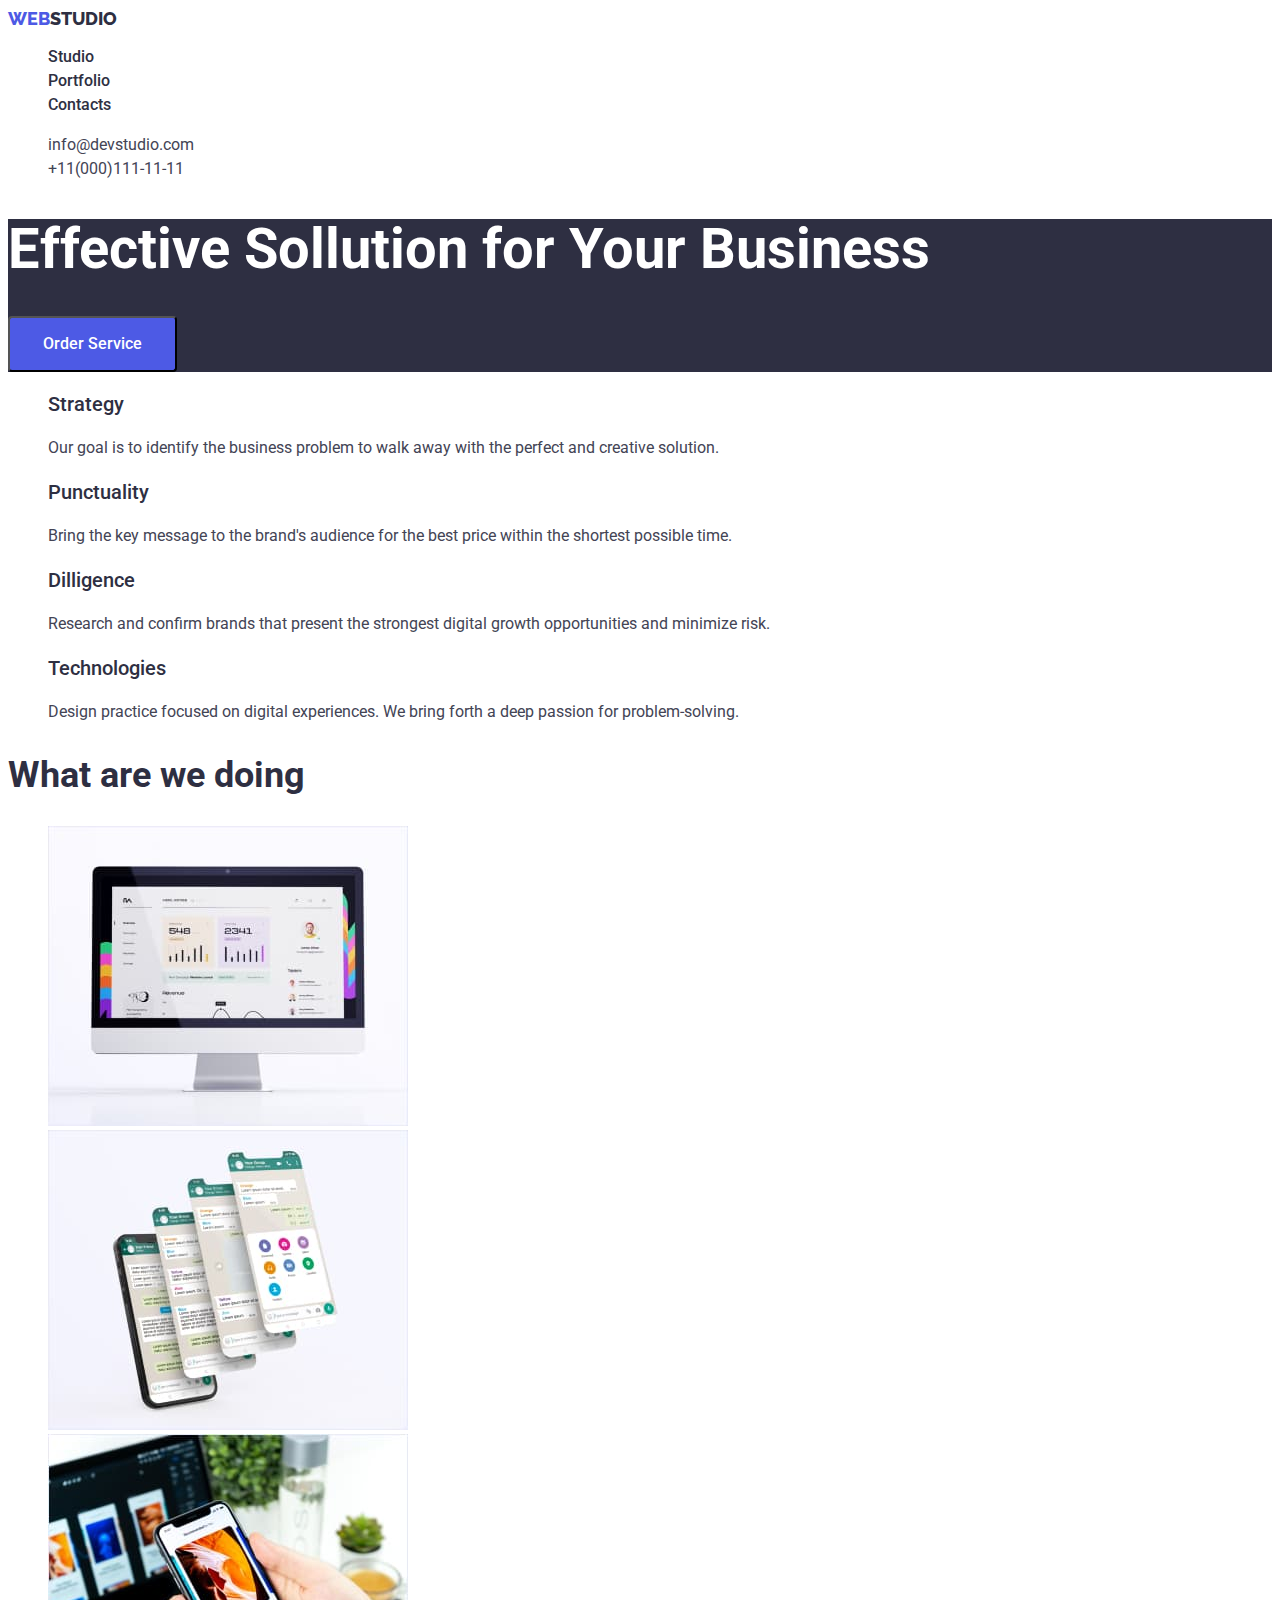
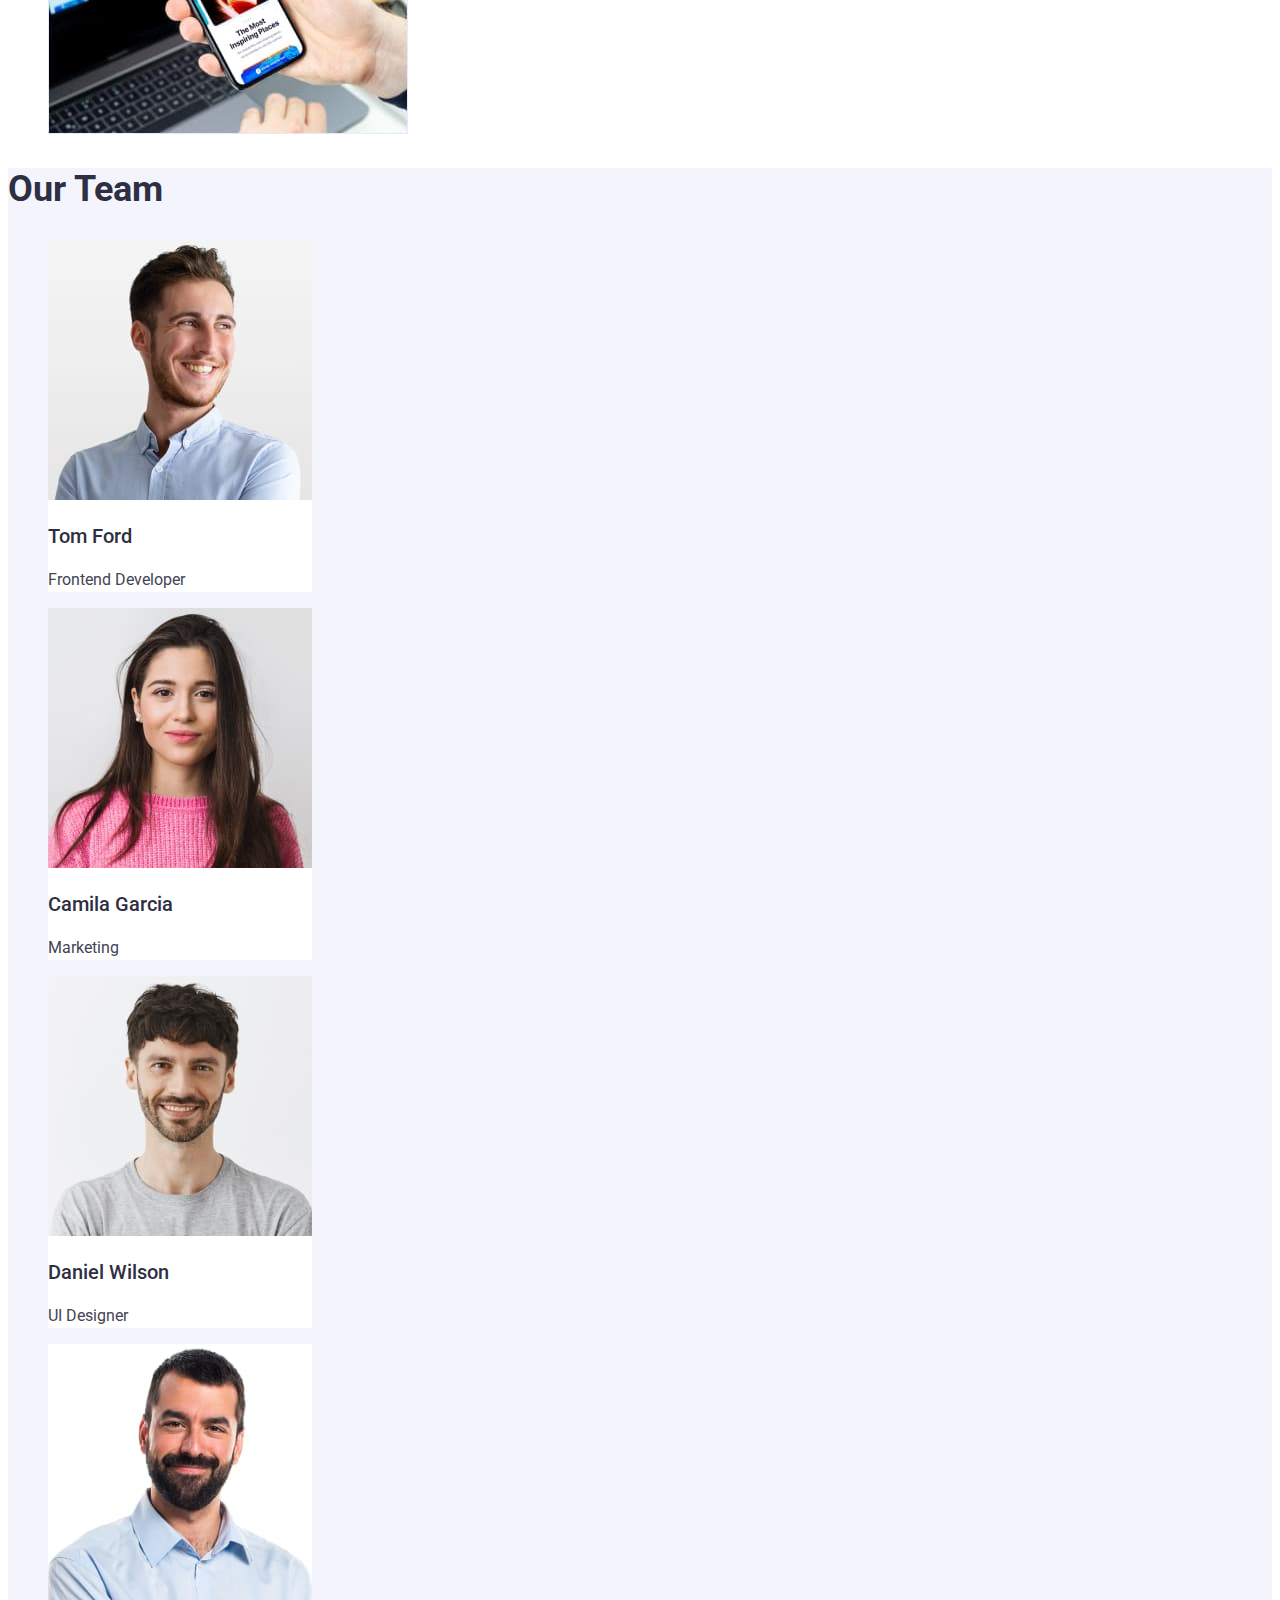
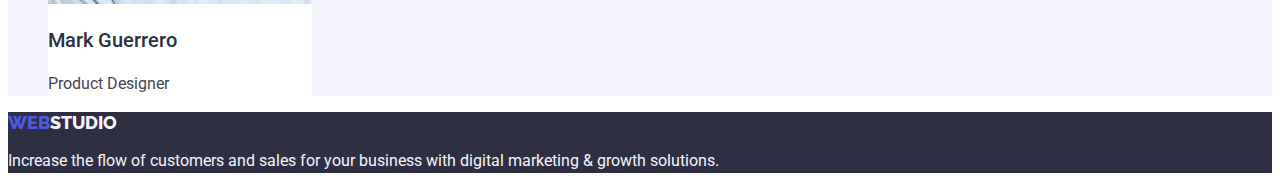
<file: index.html>
<!DOCTYPE html>
<html lang="en">
  <head>
    <meta charset="UTF-8" />
    <meta name="viewport" content="width=device-width, initial-scale=1.0" />
    <title>Document</title>
    <link rel="preconnect" href="https://fonts.googleapis.com">
    <link rel="preconnect" href="https://fonts.gstatic.com" crossorigin>
    <link
      href="https://fonts.googleapis.com/css2?family=Lobster&family=Raleway:wght@800&family=Roboto:wght@400;500;700&display=swap"
      rel="stylesheet">
    <link rel="stylesheet" href="./css/styles.css">
  </head>
  <body>
    <header class="page-header">
      <nav class="header-nav">
      <a class="link logo" href="./index.html"><span>web</span>studio</a>
      <ul class="list menu">
        <li class="menu-item"><a class="menu-link link" href="./index.html">Studio</a></li>
        <li class="menu-item"><a class="menu-link link" href="./portfolio.html">Portfolio</a></li>
        <li class="menu-item"><a class="menu-link link" href="">Contacts</a></li>
      </ul>
      <address>
        <ul class="list">
          <li><a class="contact link" href="mailto:info@devstudio.com">info@devstudio.com</a></li>
          <li><a class="contact link" href="tel:+110001111111">+11(000)111-11-11</a></li>
        </ul>
      </address>
      </nav>
    </header>

    <main>
      <section class="section-one">
        <h1>Effective Sollution for Your Business</h1>
        <button class="modal-open-buttom" type="button">Order Service</button>
      </section>

      <section class="section-zero">
        <h2 hidden>Features</h2>
        <ul class="list">
          <li>
            <h3 class="list">Strategy</h3>
            <p class="body-p">
              Our goal is to identify the business problem to walk away with the
              perfect and creative solution.
            </p>
          </li>
          <li>
            <h3 class="list">Punctuality</h3>
            <p class="body-p">
              Bring the key message to the brand's audience for the best price
              within the shortest possible time.
            </p>
          </li>
          <li>
            <h3 class="list">Dilligence</h3>
            <p class="body-p">
              Research and confirm brands that present the strongest digital
              growth opportunities and minimize risk.
            </p>
          </li>
          <li>
            <h3 class="list">Technologies</h3>
            <p class="body-p">
              Design practice focused on digital experiences. We bring forth a
              deep passion for problem-solving.
            </p>
          </li>
        </ul>
      </section>

      <section class="section-zero">
        <h2>What are we doing</h2>
        <ul class="list">
          <li><img src="./images/hw1/img 1.jpg" alt="monitor" weight="360" height="300"/></li>
          <li><img src="./images/hw1/img 2.jpg" alt="smartphones" weight="360" height="300"/></li>
          <li><img src="./images/hw1/img 3.jpg" alt="sinhrone" weight="360" height="300"/></li>
        </ul>
      </section>

      <section class="section-two">
        <h2>Our Team</h2>
        <ul class="list">
          <li>
          <div class="member-text">
            <img
              src="./images/hw1/img (1).jpg"
              alt="Tom Ford. Frontend Developer" weight="264" height="260"
            />
           
            <h3 class="team-member">Tom Ford</h3>
            <p class="team-member-p">Frontend Developer</p></div>
          </li>
          <li>
          <div class="member-text">
              <img
              src="./images/hw1/img (2).jpg"
              alt="Camila Garcia. Marketing" weight="264" height="260"
            />
            <h3 class="team-member">Camila Garcia</h3>
            <p class="team-member-p">Marketing</p></div>
          </li>
          <li>
            <div class="member-text">
              <img
              src="./images/hw1/img (3).jpg"
              alt="Daniel Wilson. UI Designer" weight="264" height="260"
            />
            <h3 class="team-member">Daniel Wilson</h3>
            <p class="team-member-p">UI Designer</p></div>
          </li>
          <li>
            <div class="member-text">
              <img
              src="./images/hw1/img.jpg"
              alt="Mark Guerrero. Product Designer" weight="264" height="260"
            />
            <h3 class="team-member">Mark Guerrero</h3>
            <p class="team-member-p">Product Designer</p></div>
          </li>
        </ul>
      </section>
    </main>

    <footer>
      <a class="link footer-logo" href="./index.html"><span>web</span>studio</a>
      <p class="footer-p">
        Increase the flow of customers and sales for your business with digital
        marketing & growth solutions.
      </p>
    </footer>
  </body>
</html>
</file>
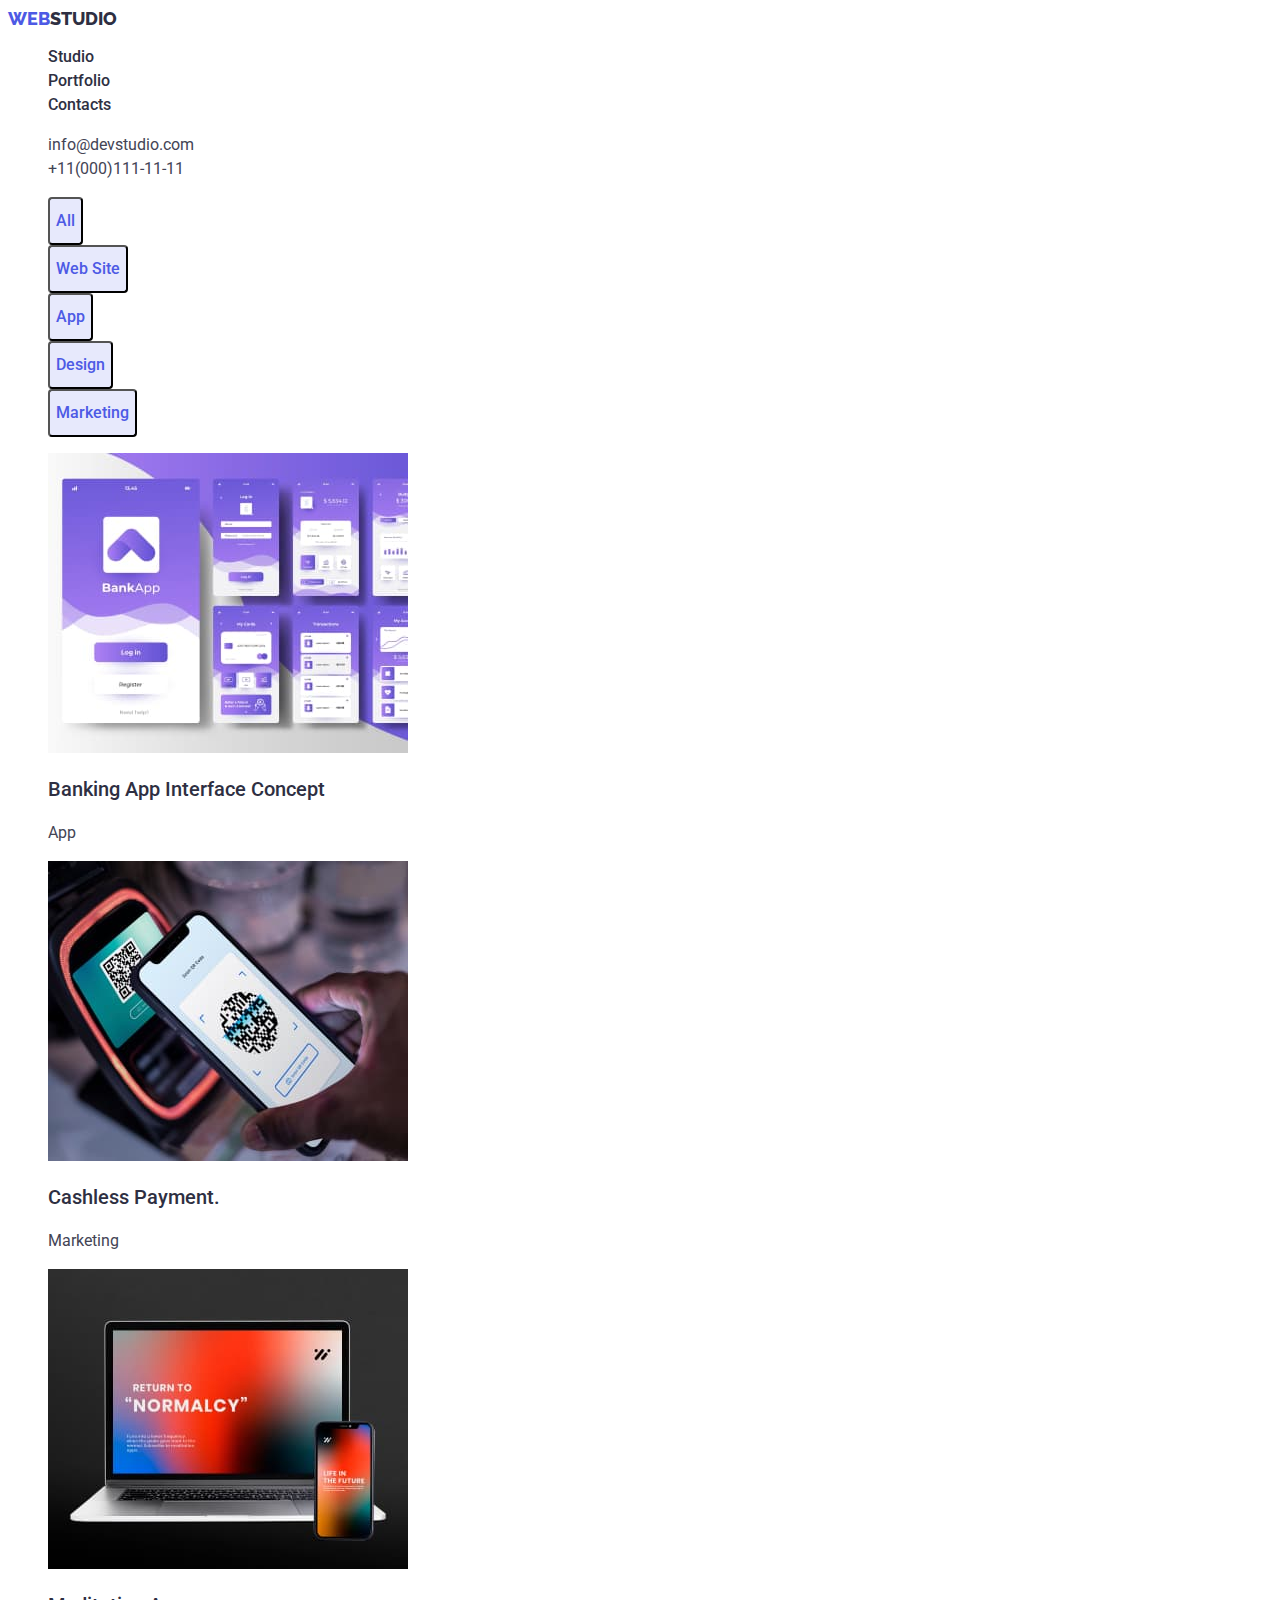
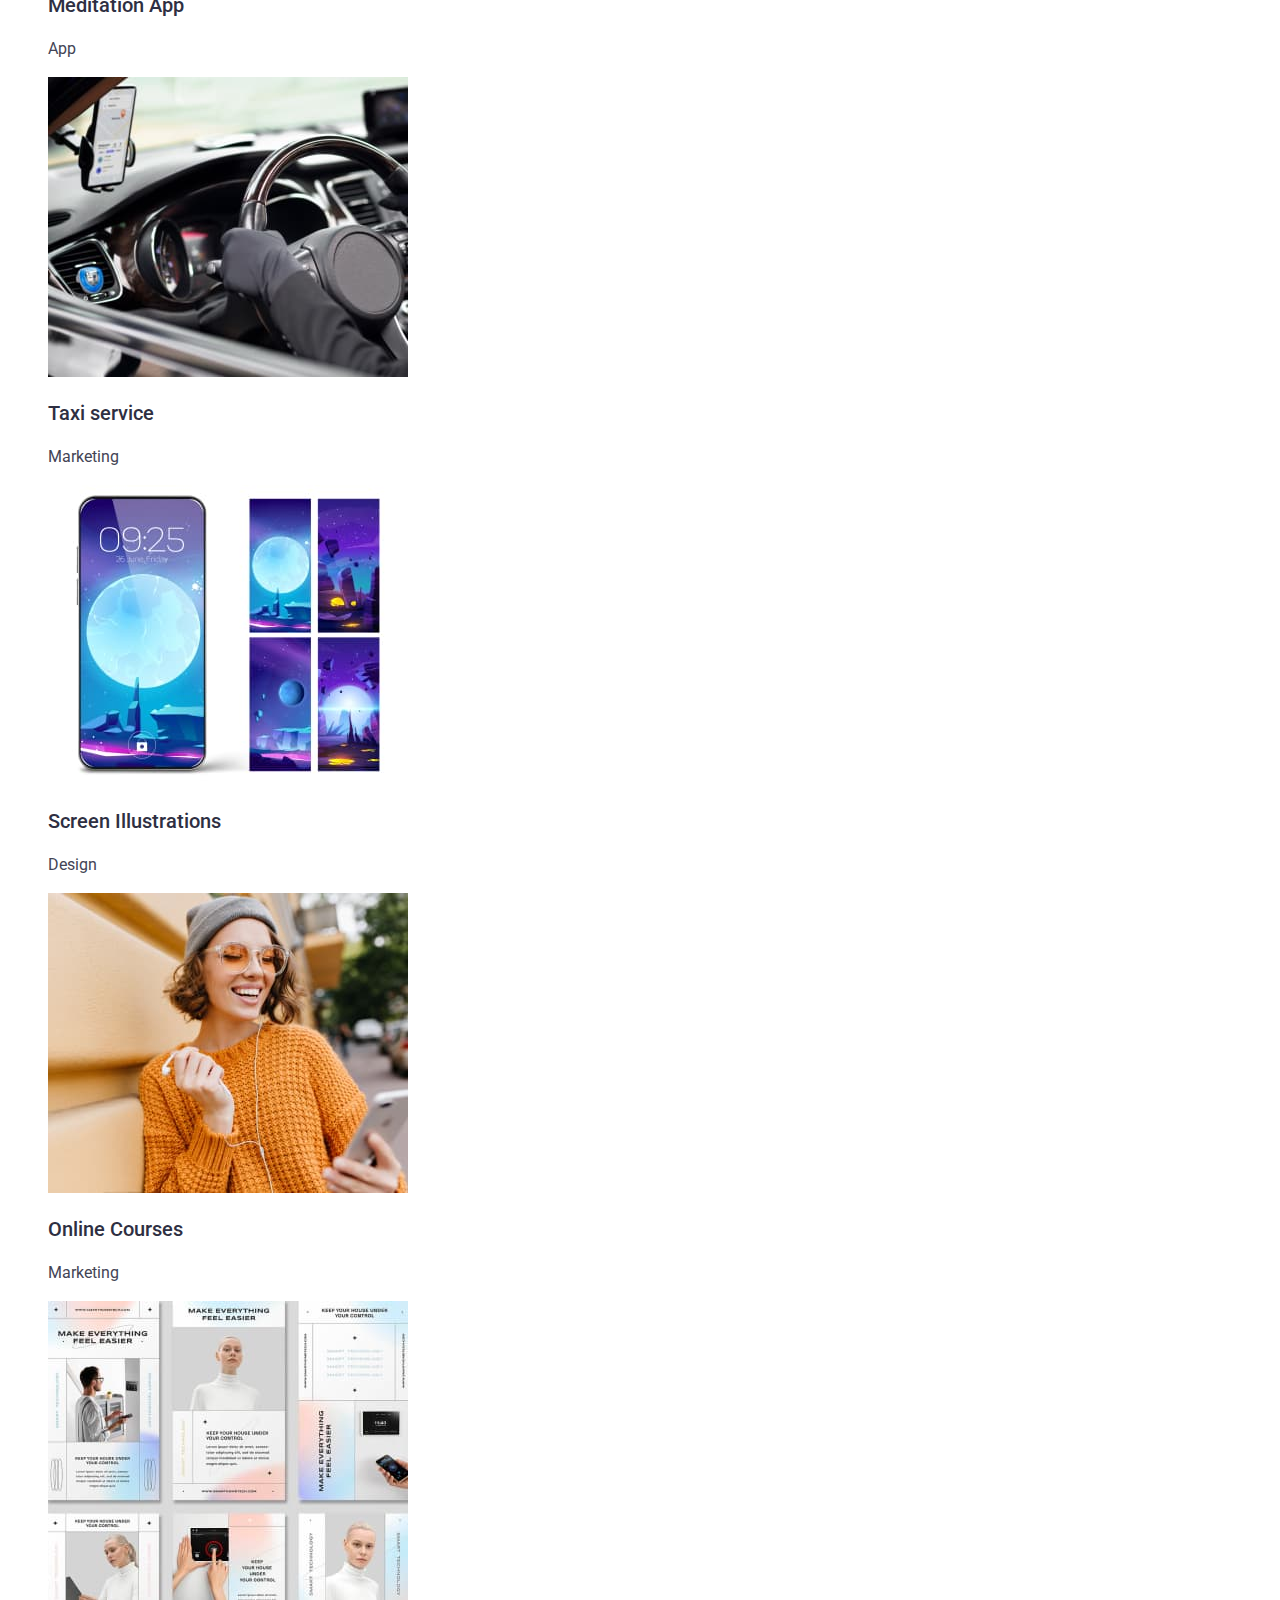
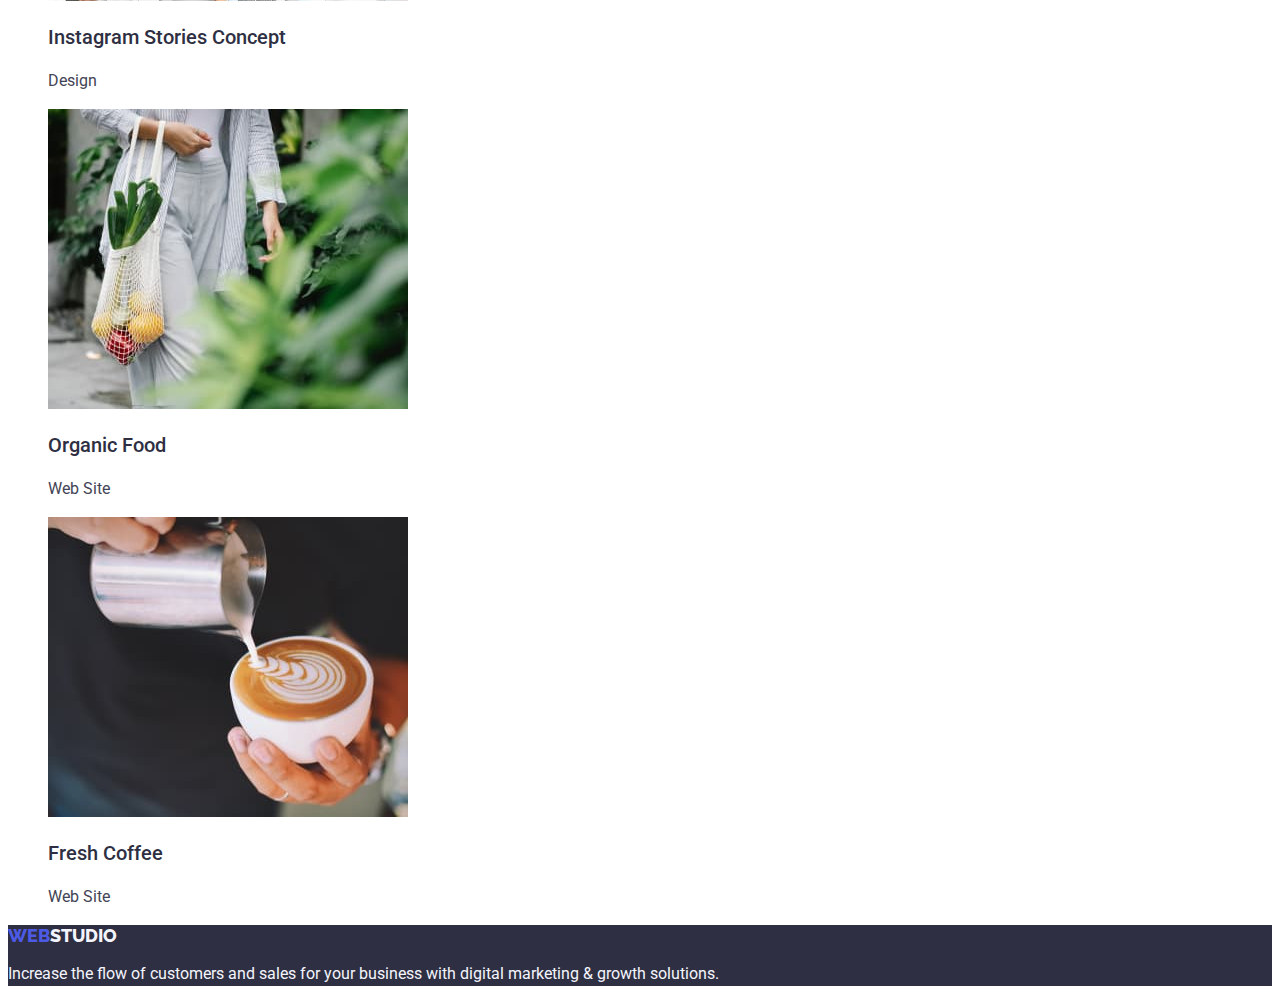
<file: portfolio.html>
<!DOCTYPE html>
<html lang="en">
  <head>
    <meta charset="UTF-8" />
    <meta name="viewport" content="width=device-width, initial-scale=1.0" />
    <title>Portfolio</title>
    <link rel="preconnect" href="https://fonts.googleapis.com">
    <link rel="preconnect" href="https://fonts.gstatic.com" crossorigin>
    <link
        href="https://fonts.googleapis.com/css2?family=Lobster&family=Raleway:wght@800&family=Roboto:wght@400;500;700&display=swap"
        rel="stylesheet">
    <link rel="stylesheet" href="./css/styles.css" />

  </head>
  <body>
<header class="page-header">
    <nav class="header-nav">
        <a class="link logo" href="./index.html"><span>web</span>studio</a>
        <ul class="list menu">
            <li class="menu-item"><a class="menu-link link" href="./index.html">Studio</a></li>
            <li class="menu-item"><a class="menu-link link" href="./portfolio.html">Portfolio</a></li>
            <li class="menu-item"><a class="menu-link link" href="">Contacts</a></li>
        </ul>
        <address>
            <ul class="list">
                <li><a class="contact link" href="mailto:info@devstudio.com">info@devstudio.com</a></li>
                <li><a class="contact link" href="tel:+110001111111">+11(000)111-11-11</a></li>
            </ul>
        </address>
    </nav>
</header>

    <main>
      <section>
        <ul class="list">
            <li><button class="button" type="button">All</button></li>
            <li><button class="button" type="button">Web Site</button></li>
            <li><button class="button" type="button">App</button></li>
            <li><button class="button" type="button">Design</button></li>
            <li><button class="button" type="button">Marketing</button></li>
        </ul>
      </section>

      <section>
        <ul class="list">
            <li  class="portoground">
                <a class="link" href=""  target="_blank">
                    <img src="./images/hw2/img (1).jpg" alt="Banking app interface content"
                    width="360"
                    height="300"/>
                    <h3>Banking App Interface Concept</h3>
                    <p class="body-p">App</p>
                </a>                                
            </li>
            <li>
                <a class="link" href="" target="_blank">
                <img src="./images/hw2/img (2).jpg" alt="Cashless Payment. Marketing"
                 width="360"
                height="300"
                />
                    <h3>Cashless Payment.</h3>
                    <p class="body-p">Marketing</p>
                </a>
            </li>
            <li>
                <a class="link" href="" target="_blank"> 
                <img src="./images/hw2/img (3).jpg" alt="Meditation App" 
                width="360"
                height="300"
                />
                <h3>Meditation App</h3>
                <p class="body-p">App</p>
                </a>
            </li>
            <li>
                <a class="link" href="" target="_blank"> 
                <img src="./images/hw2/img (4).jpg" alt="Taxi Service. Marketing." 
                width="360" height="300" 
                />
                <h3>Taxi service</h3>
                <p class="body-p">Marketing</p>
                </a>
            </li>
            <li>
                <a class="link" href="" target="_blank">
                    <img src="./images/hw2/img (5).jpg" alt="Screen Illustrations. Design." 
                    width="360" 
                    height="300" />
                    <h3>Screen Illustrations</h3>
                    <p class="body-p">Design</p>
                </a>
            </li>
            <li>
                <a class="link" href="" target="_blank">
                    <img src="./images/hw2/img (6).jpg" alt="Online Courses. Marketing." 
                    width="360" 
                    height="300" />
                    <h3>Online Courses</h3>
                    <p class="body-p">Marketing</p>
                </a>
            </li>
            <li>
                <a class="link" href="" target="_blank">
                    <img src="./images/hw2/img (7).jpg" alt="Instagram Stories Concept. Design." 
                    width="360" 
                    height="300" />
                    <h3>Instagram Stories Concept</h3>
                    <p class="body-p">Design</p>
                </a>
            </li>
            <li>
                <a class="link" href="" target="_blank">
                    <img src="./images/hw2/img (8).jpg" alt="Organic Food. Web Site." 
                    width="360" 
                    height="300" />
                    <h3>Organic Food</h3>
                    <p class="body-p">Web Site</p>
                </a>
            </li>
            <li>
                <a class="link" href="" target="_blank">
                    <img src="./images/hw2/img (9).jpg" alt="Fresh Coffee. Web Site." 
                    width="360" 
                    height="300" />
                    <h3>Fresh Coffee</h3>
                    <p class="body-p">Web Site</p>
                </a>
            </li>
        </ul>
      </section>
    </main>

    <footer>
        <a class="link footer-logo" href="./index.html"><span>web</span>studio</a>
        <p class="footer-p">
            Increase the flow of customers and sales for your business with digital
            marketing & growth solutions.
        </p>
    </footer>
  </body>
</html>
</file>
<file: css/styles.css>
/*ul,
ol {
    list-style:none;
}*/

.list {
    list-style: none;
}
.link {
    text-decoration: none;
    font-style: normal;
    }

.logo {
    font-family: Raleway, ExtraBold;
    font-weight: 800;
    font-size: 18px;
    letter-spacing: 3%;
    line-height: 21px;
    text-transform: uppercase;
    color: #2E2F42;
}

button {
    cursor: pointer;
   }
.contact {
    font-family: Roboto, Regular;
    line-height: 24px;
    letter-spacing: 2%;
    font-size: 16px;
    font-weight: 400;
    color: #434455;
    }

.menu-link {
    font-family: Roboto, Medium;
    line-height: 24px;
    letter-spacing: 2%;
    font-size: 16px;
    font-weight: 500;
    color: #2E2F42;
}


h1 {
    font-family: Roboto, Bolt;
    font-size: 56px;
    font-weight: 700;
    Line-Height: 60px;
    letter-spacing: 2%;
    color: #FFFFFF;
}

.modal-open-buttom {
    font-family: Roboto, Medium;
    font-size: 16px;
    font-weight: 500;
    Line-Height: 24px;
    Letter-Spacing: 4%;
    color: #FFFFFF;
    width: 169px;
    height: 56px;
    background-color: #4D5AE5;
    border-radius: 4px;
    }
    
    .section-one {
        background-color: #2E2F42;
    }

.section-zero {
    background-color: #FFFFFF;
}

.section-two {
    background-color: #F4F4FD;
}

h3 {
    font-family: Roboto, Medium;
    font-size: 20px;
    font-weight: 500;
    letter-spacing: 2%;
    color: #2E2F42;
    }

.body-p {
    font-family: Roboto, Regular;
    font-size: 16px;
    line-height: 24px;
    letter-spacing: 2%;
    color: #434455;

}

h2 {
    font-family: Roboto, Bolt;
        font-size: 36px;
        font-weight: 700;
        letter-spacing: 2%;
        color: #2E2F42;
}

.member-text {
    background-color: #FFFFFF;
    width: 264px;
}

.team-member-p {
    font-family: Roboto, Regular;
        font-size: 16px;
        line-height: 24px;
        letter-spacing: 2%;
        color: #434455;

}

footer {
    background-color: #2E2F42;
}

.footer-p {
font-family: Roboto, Regular;
    font-size: 16px;
    line-height: 24px;
    letter-spacing: 2%;
    color: #F4F4FD;
}
span {
color: #4D5AE5;
}
.footer-logo {
    font-family: Raleway, ExtraBold;
        font-weight: 800;
        font-size: 18px;
        letter-spacing: 3%;
        line-height: 21px;
        text-transform: uppercase;
        color: #F4F4FD;
}

.button {
    font-family: Roboto, Medium;
        font-size: 16px;
        font-weight: 500;
        Line-Height: 24px;
        Letter-Spacing: 4%;
        color: #4D5AE5;
        height: 48px;
        width: auto;
        background-color: #E7E9FC;
        border-radius: 4px;}

.button:hover,
.button:focus {
    background-color: #4D5AE5;
    color: #FFFFFF;
        }

.portoground {
    background-color: #FFFFFF;
    }
</file>
